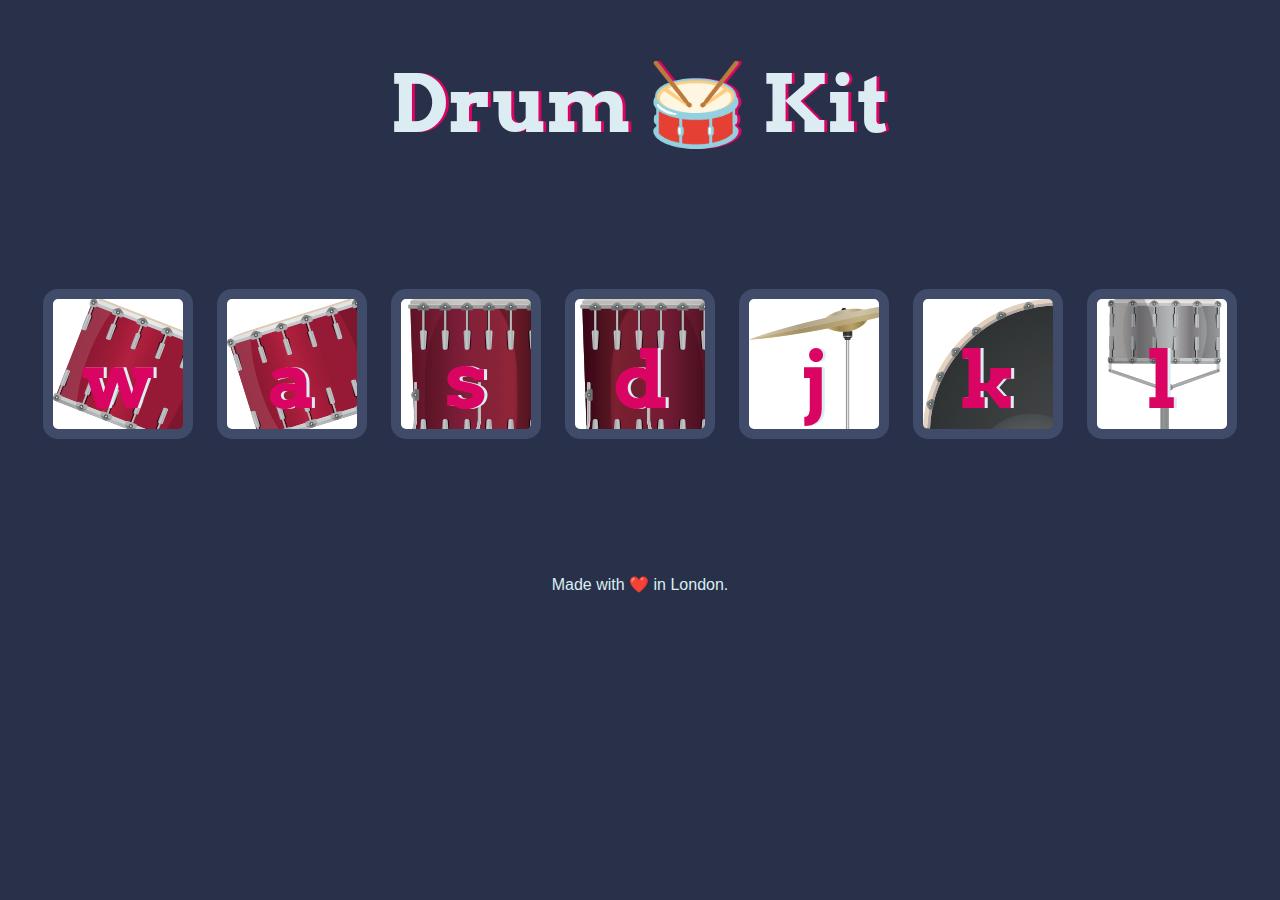
<file: 18+Advance+DOM+Drum+Kit/index.html>
<!DOCTYPE html>
<html lang="en" dir="ltr">

<head>
  <meta charset="utf-8">
  <title>Drum Kit</title>
  <link rel="stylesheet" href="styles.css">
  <link href="https://fonts.googleapis.com/css?family=Arvo" rel="stylesheet">
</head>

<body>

  <h1 id="title">Drum 🥁 Kit</h1>
  <div class="set">
    <button class="w drum">w</button>
    <button class="a drum">a</button>
    <button class="s drum">s</button>
    <button class="d drum">d</button>
    <button class="j drum">j</button>
    <button class="k drum">k</button>
    <button class="l drum">l</button>
  </div>


  <footer>
    Made with ❤️ in London.
  </footer>
<script src="./index.js"></script>
</body>

</html>
</file>
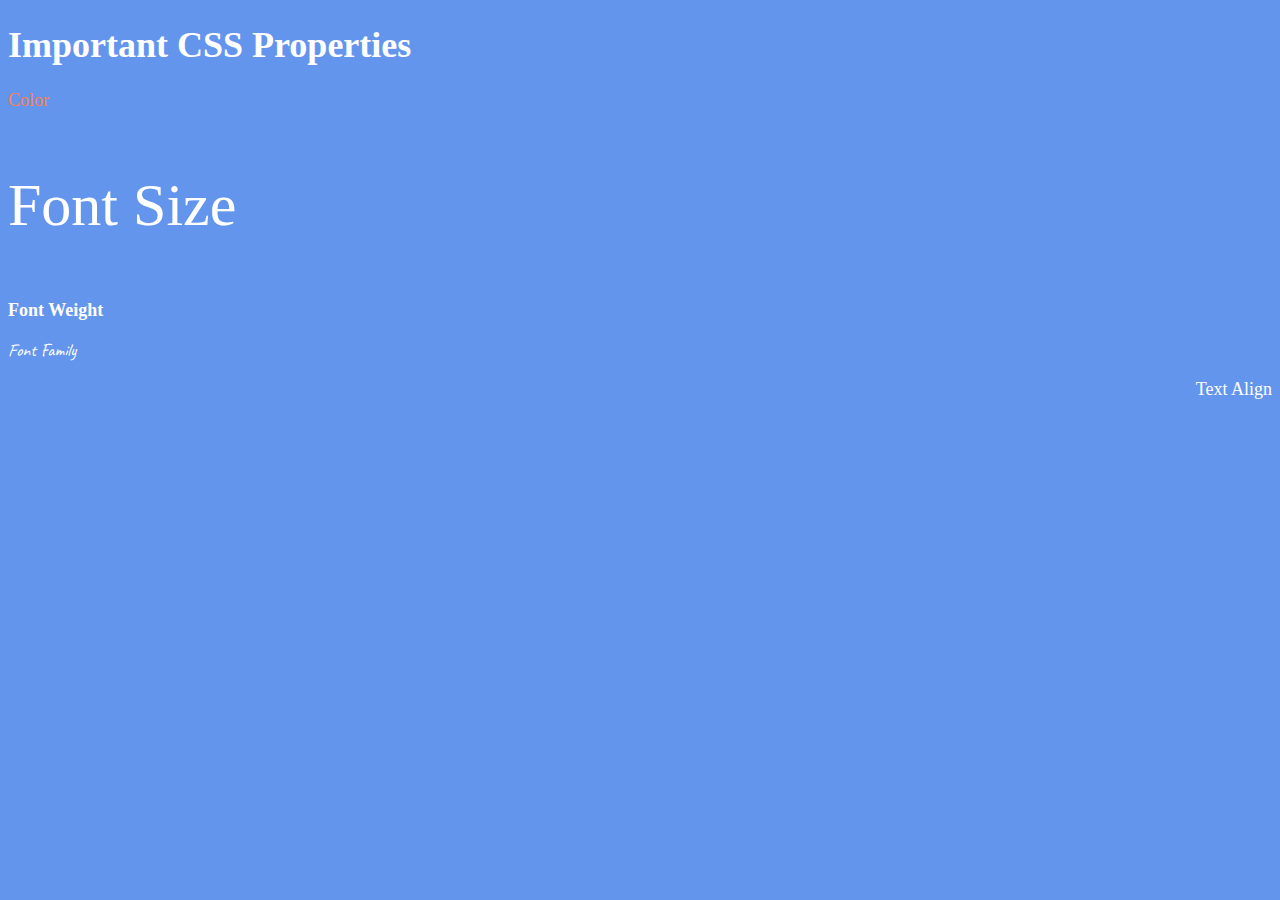
<file: 6.1+Font+Properties/index.html>
<!DOCTYPE html>
<html lang="en">
  <head>
    <meta charset="UTF-8" />
    <title>CSS Properties</title>
    <style>
      html {
        font-size: 30px;
      }
      body {
        background-color: cornflowerblue;
        color: white;
        font-size: 18px;

        #color {
          color: coral;
        }

        #size {
          font-size: 2rem;
        }
        #weight {
          font-weight: 900;
        }
        #family {
          font-family: Caveat, cursive;
          font-weight: 400;
        }
        #align {
          text-align: right;
        }
      }

      /* Don't change the CSS above, add Your CSS below */
    </style>
    <link rel="preconnect" href="https://fonts.googleapis.com" />
    <link rel="preconnect" href="https://fonts.gstatic.com" crossorigin />
    <link
      href="https://fonts.googleapis.com/css2?family=Caveat:wght@400..700&display=swap"
      rel="stylesheet"
    />
  </head>

  <body>
    <h1>Important CSS Properties</h1>
    <p id="color">Color</p>
    <p id="size">Font Size</p>
    <p id="weight">Font Weight</p>
    <p id="family">Font Family</p>
    <p id="align">Text Align</p>

    <!-- TODOs
  1. Change the color of <p>Color</p> to "coral" color.
  2. Change the font size of <p>Font Size</p> to 2X the size of the root font size.
  3. Change the font weight of <p>Font Weight</p> to 900.
  4. Change the font family of <p>Font Family</p> to the Google font Caveat with regular (400) font weight.
  Link: https://fonts.google.com/specimen/Caveat
  5. Change the <p>Text Align</p> to right align.
  6. Change the the root (html element) font size to 30px -->
  </body>
</html>
</file>
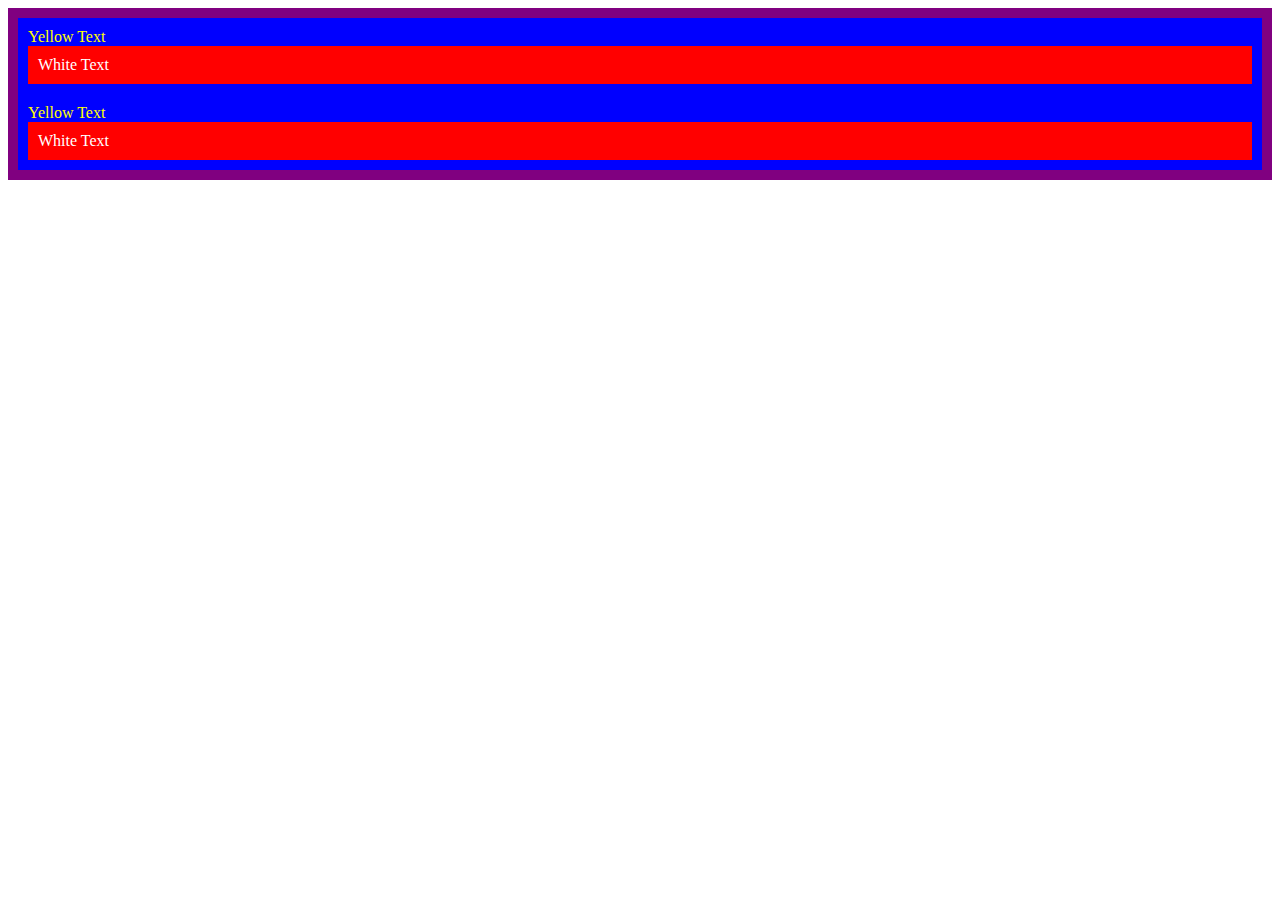
<file: 7.0+CSS+Cascade/index.html>
<!DOCTYPE html>
<html lang="en">

<head>
  <meta charset="UTF-8">
  <title>CSS Cascade</title>
  <link rel="stylesheet" href="./style.css">
</head>

<body>
  <div id="outer-box" class="box">
    <div class="box">
      <p>Yellow Text</p>
      <div class="box inner-box">
        <p class="white-text">White Text</p>
      </div>
    </div>
    <div class="box">
      <p>Yellow Text</p>
      <div class="box inner-box">
        <p class="white-text">White Text</p>
      </div>
    </div>
  </div>
</body>

</html>
</file>
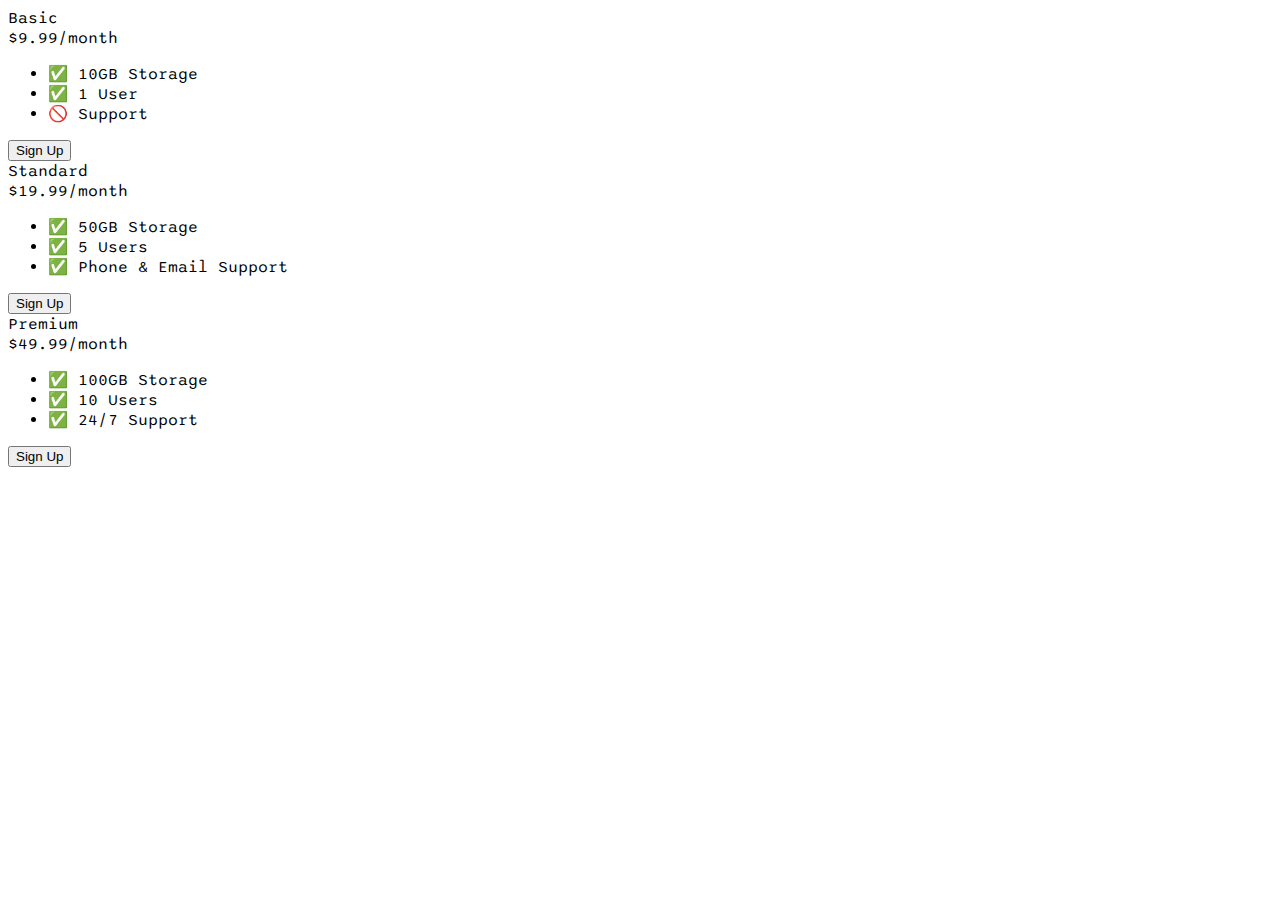
<file: 9.4+Flexbox+Pricing+Table+Project/index.html>
<!DOCTYPE html>
<html>
  <head>
    <title>Flexbox Pricing Table</title>
    <link rel="preconnect" href="https://fonts.googleapis.com" />
    <link rel="preconnect" href="https://fonts.gstatic.com" crossorigin />
    <link
      href="https://fonts.googleapis.com/css2?family=Sono:wght@400;700&display=swap"
      rel="stylesheet"
    />
    <style>
      body {
        font-family: "Sono", sans-serif;
      }

      /* Hint: What can you do with a media query and flexbox? */
      @media (max-width: 1250px) {
      }
    </style>
  </head>

  <body>
    <div class="pricing-container">
      <div class="pricing-plan">
        <div class="plan-title">Basic</div>
        <div class="plan-price">$9.99/month</div>
        <ul class="plan-features">
          <li>✅ 10GB Storage</li>
          <li>✅ 1 User</li>
          <li>🚫 Support</li>
        </ul>
        <button class="plan-button">Sign Up</button>
      </div>
      <div class="pricing-plan">
        <div class="plan-title">Standard</div>
        <div class="plan-price">$19.99/month</div>
        <ul class="plan-features">
          <li>✅ 50GB Storage</li>
          <li>✅ 5 Users</li>
          <li>✅ Phone &amp; Email Support</li>
        </ul>
        <button class="plan-button">Sign Up</button>
      </div>
      <div class="pricing-plan">
        <div class="plan-title">Premium</div>
        <div class="plan-price">$49.99/month</div>
        <ul class="plan-features">
          <li>✅ 100GB Storage</li>
          <li>✅ 10 Users</li>
          <li>✅ 24/7 Support</li>
        </ul>
        <button class="plan-button">Sign Up</button>
      </div>
    </div>
  </body>
</html>
</file>
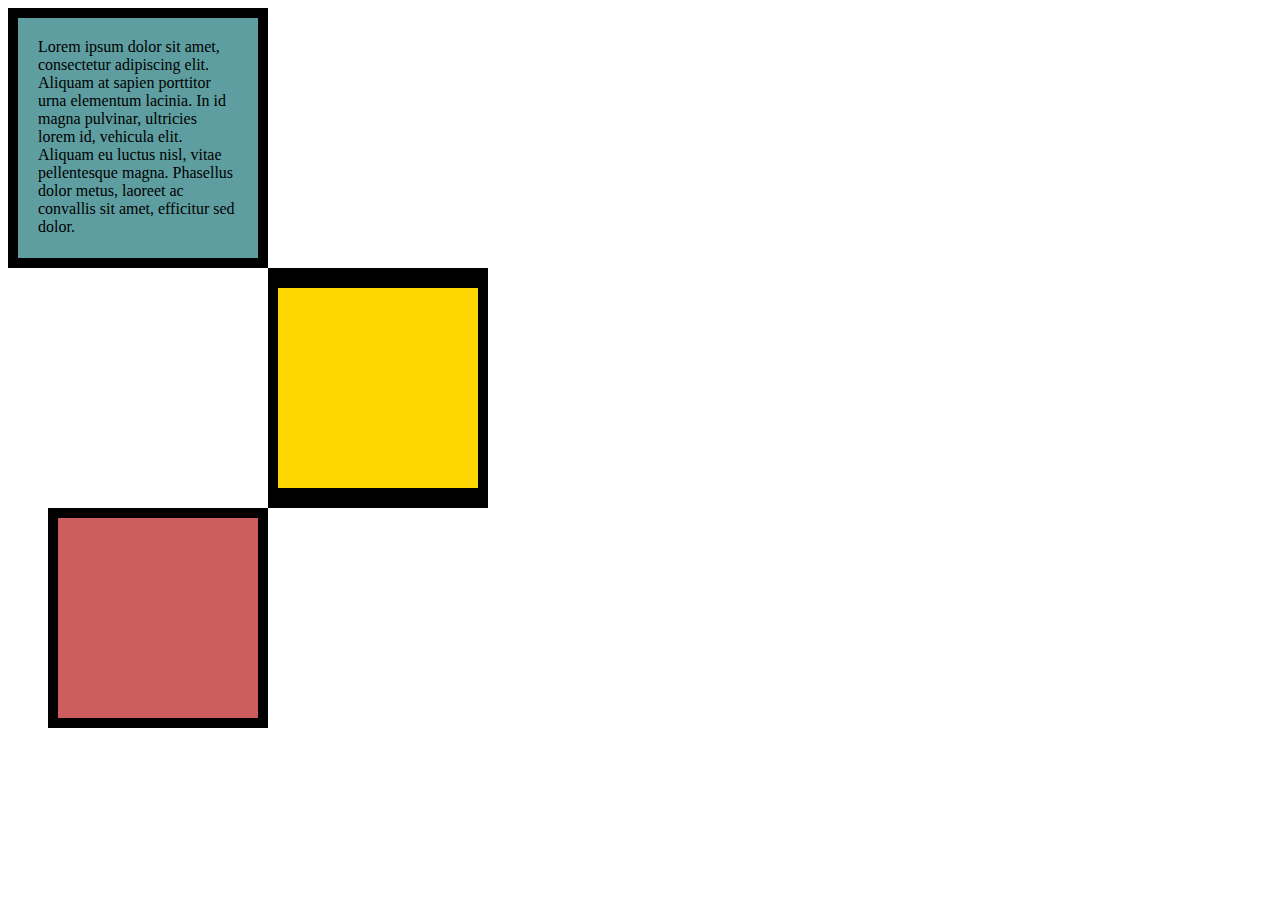
<file: 6.3+CSS+Box+Model/6.3 CSS Box Model/index.html>
<!DOCTYPE html>
<html lang="en">
  <head>
    <meta charset="UTF-8" />
    <title>CSS Box Model</title>
    <style>
      /* Write your CSS code here */
      .box {
        height: 200px;
        width: 200px;
      }

      .blue {
        background-color: cadetblue;
        padding: 20px;
        border: 10px solid black;
      }

      .blue p {
        margin: 0px;
      }

      .gold {
        background-color: gold;
        border: 20px solid black;
        border-width: 20px 10px;
        margin-left: 260px;
      }

      .red {
        background-color: indianred;
        border: 10px solid black;
        margin-left: 40px;
      }
    </style>
  </head>

  <div class="box blue">
    <p>
      Lorem ipsum dolor sit amet, consectetur adipiscing elit. Aliquam at sapien
      porttitor urna elementum lacinia. In id magna pulvinar, ultricies lorem
      id, vehicula elit. Aliquam eu luctus nisl, vitae pellentesque magna.
      Phasellus dolor metus, laoreet ac convallis sit amet, efficitur sed dolor.
    </p>
  </div>
  <div class="box gold"></div>
  <div class="box red"></div>

  <body>
    <!-- TODOs:
1. Create 3 Boxes using the div element.
2. Set their sizes to 200px heigh by 200px wide.
3. Set different background colors for each of the boxes (I used cadetblue, gold and indianred).
4. Add a paragraph <p> element into the first div and add the following words:
    Lorem ipsum dolor sit amet, consectetur adipiscing elit. Aliquam at sapien porttitor urna elementum lacinia. In
    id magna pulvinar, ultricies lorem id, vehicula elit. Aliquam eu luctus nisl, vitae pellentesque magna. Phasellus
    dolor metus, laoreet ac convallis sit amet, efficitur sed dolor.
5. Set the 1st div to have 20px padding all around with a black 10px border.
6. Fix the style of the <p> element to remove all margins.
Hint: Use the CSS inspector in Chrome.
7. Set the 2nd div to have a 20px border on top and bottom and 10px border left and right. (See goal image)
8. Set the 3rd div to have a 10px border 
9. Set the margins for the divs so that each box corner touches the other. (See the goal image)
-->
  </body>
</html>
</file>
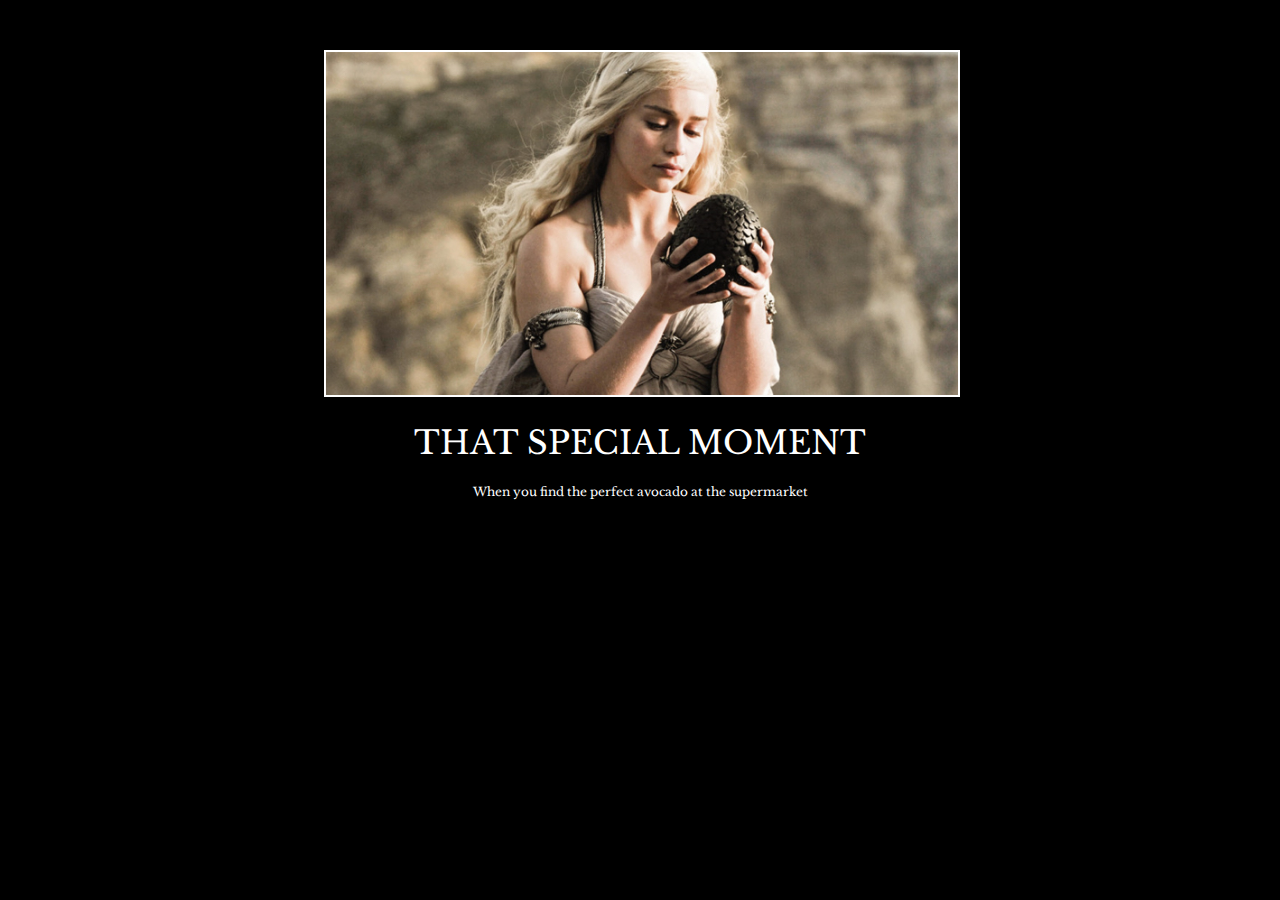
<file: 6.4+Motivation+Meme+Project/6.4 Motivation Meme Project/index.html>
<!DOCTYPE html>
<html lang="en">
  <head>
    <meta charset="UTF-8" />
    <meta name="viewport" content="width=device-width, initial-scale=1.0" />
    <title>Document</title>
    <link rel="stylesheet" href="style.css" />
    <link rel="preconnect" href="https://fonts.googleapis.com" />
    <link rel="preconnect" href="https://fonts.gstatic.com" crossorigin />
    <link
      href="https://fonts.googleapis.com/css2?family=Libre+Baskerville&display=swap"
      rel="stylesheet"
    />
  </head>
  <body>
    <div class="container">
      <div class="image-container">
        <img src="assets/images/daenerys.jpeg" alt="Blonde girl" />
      </div>
      <h1>That special moment</h1>
      <p>When you find the perfect avocado at the supermarket</p>
    </div>
  </body>
</html>

<!-- 
  TODO: Create a motivational post website.
Style it how ever you like. 
Look at the goal image for inspiration.
But it must have the following features:
1. The main h1 text should be using the Regular Libre Baskerville Font from Google Fonts:
  https://fonts.google.com/specimen/Libre+Baskerville
2. The text should be white and background black.
3. Add your own image into the images folder inside assets. It should have a 5px white border.
4. The text should be center aligned.
5. Create a div to contain the h1, p and img elements. Adjust the margins so that the image and text are centered on the page. 
  Hint: You horizontally center a div by giving it a width of 50% and a margin-left of 25%.
  Hint: Set the image to have a width of 100% so it fills the div. 
6. Read about the text-transform property on MDN docs to make the h1 uppercase with CSS.
  https://developer.mozilla.org/en-US/docs/Web/CSS/text-transform 
-->
</file>
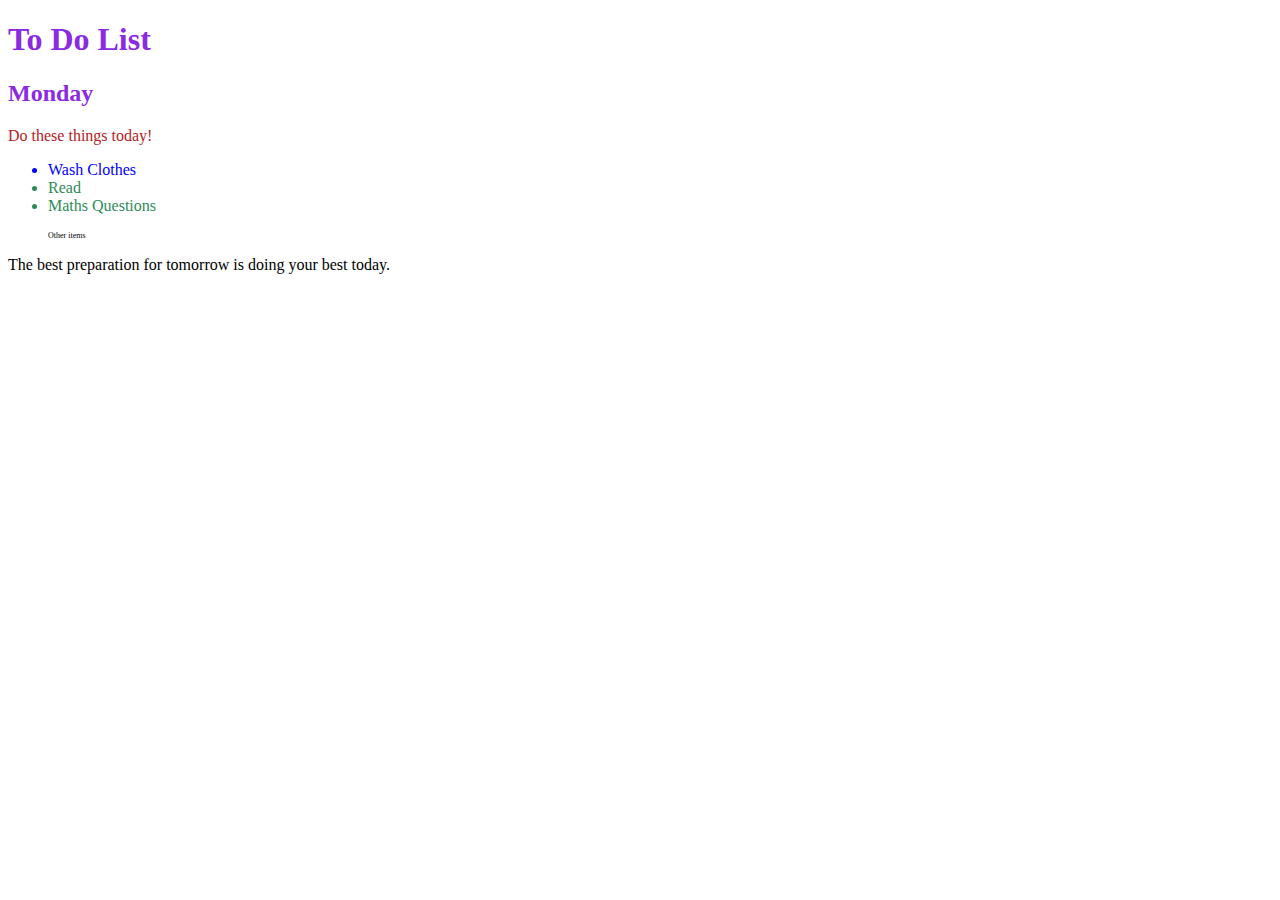
<file: 7.1+Combining+Selectors/7.1 Combining Selectors/index.html>
<!DOCTYPE html>
<html lang="en">

<head>
  <meta charset="UTF-8">
  <title>Combining CSS Selectors</title>
  <link rel="stylesheet" href="./style.css">
</head>

<!-- Don't change any of the HTML code! -->

<body>
  <h1>To Do List</h1>
  <h2>Monday</h2>
  <div class="box">
    <p class="done">Do these things today!</p>
    <ul class="list">
      <li>Wash Clothes</li>
      <li class="done">Read</li>
      <li class="done">Maths Questions</li>
    </ul>
  </div>

  <ul>
    <p class="done">Other items</p>
  </ul>
  <p>The best preparation for tomorrow is doing your best today.</p>

</body>

</html>
</file>
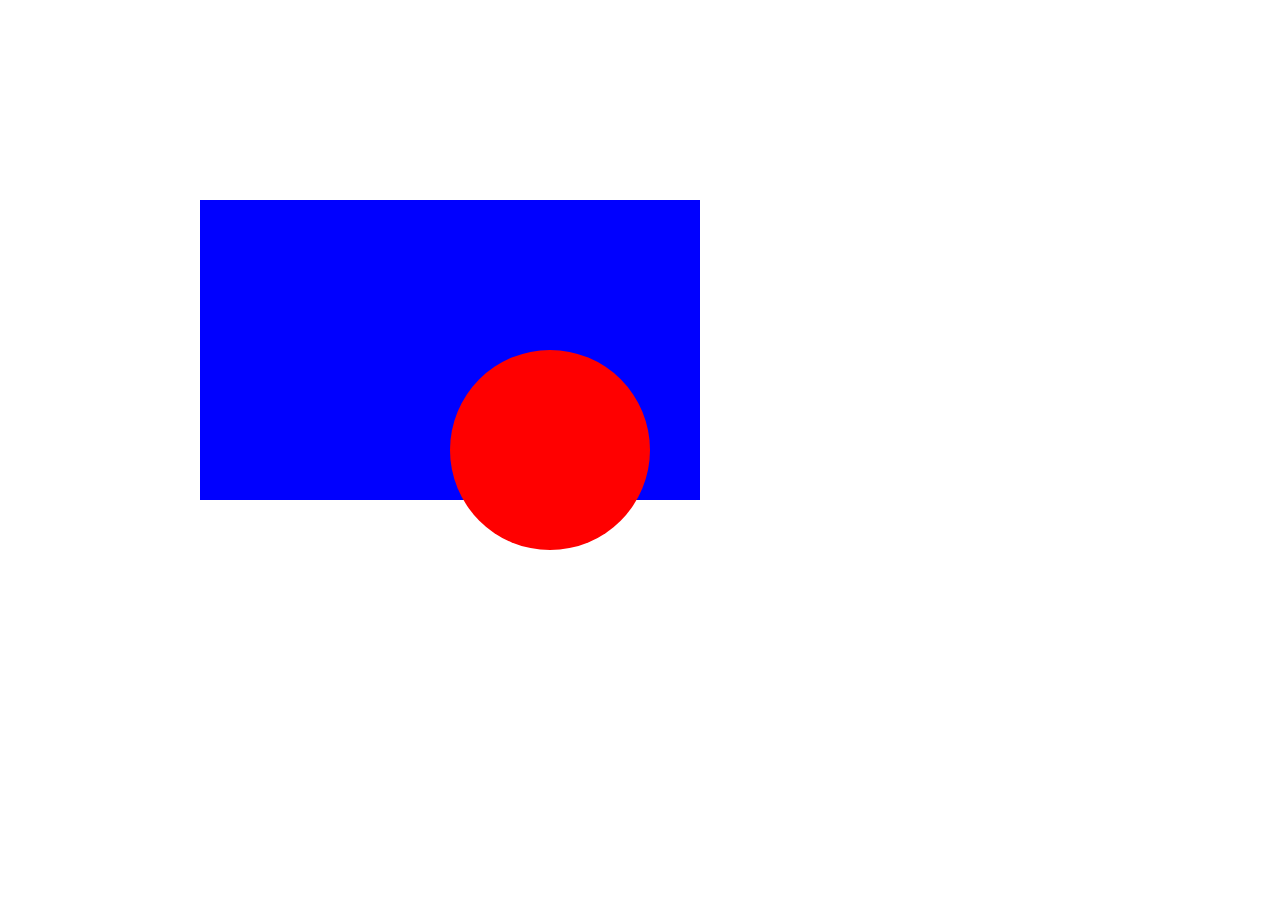
<file: 7.2+CSS+Positioning/7.2 CSS Positioning/index.html>
<!DOCTYPE html>
<html>
  <head>
    <title>CSS Positioning Exercise</title>
    <style>
      /* Write your code here */
      .blue-box {
        background-color: blue;
        height: 300px;
        width: 500px;
        position: absolute;
        left: 200px;
        top: 200px;
      }
      .red-circle {
        background-color: red;
        height: 200px;
        width: 200px;
        border-radius: 50%;
        position: relative;
        left: 250px;
        top: 150px;
      }
    </style>
  </head>

  <body>
    <div class="blue-box">
      <div class="red-circle"></div>
    </div>
  </body>
</html>
</file>
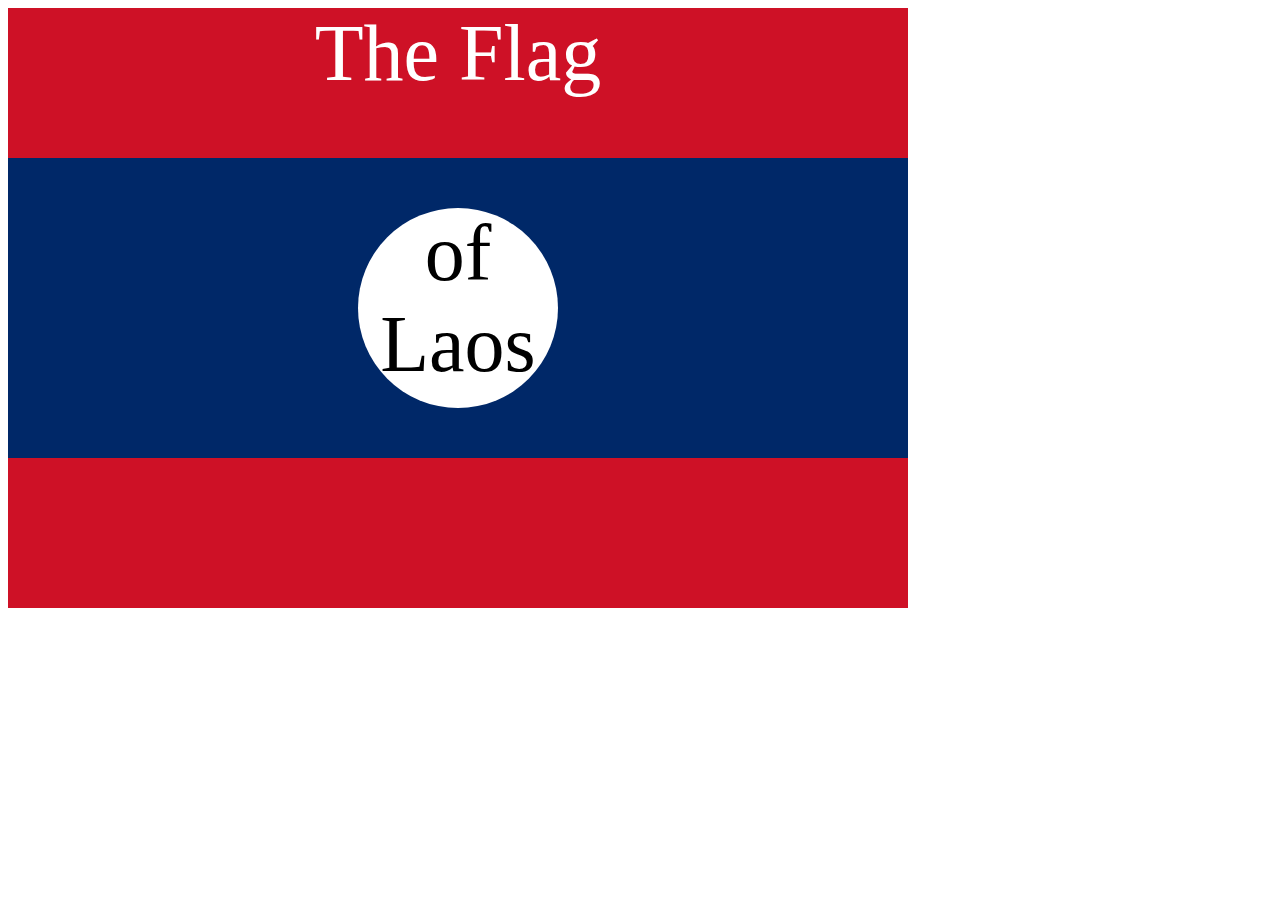
<file: 7.3+Flag+Project/7.3 CSS Flag Project/index.html>
<!DOCTYPE html>
<html lang="en">
  <head>
    <meta charset="UTF-8" />
    <title>CSS Flag Project</title>
    <style>
      /* Write your CSS Code here */
      .flag {
        background-color: rgb(206, 17, 38);
        height: 600px;
        width: 900px;
        position: relative;
      }

      .flag > p {
        color: #ffffff;
        font-size: 80px;
        margin: 0;
        text-align: center;
      }

      .flag div div p {
        color: #000000;
        font-size: 80px;
        margin: 0;
        text-align: center;
      }

      .flag > div {
        background-color: rgb(0, 40, 104);
        height: 300px;
        width: 900px;
        position: absolute;
        top: 150px;
      }

      .flag > div > div {
        background-color: #ffffff;
        height: 200px;
        width: 200px;
        border-radius: 50%;
        position: relative;
        left: 350px;
        top: 50px;
      }
    </style>
  </head>

  <!-- 
  IMPORTANT! Do not change any HTML
Don't add any classes/ids/elements 
Use what you know about combining selectors 
and CSS specificity instead.
Hint 1: The flag is 900px by 600px and the circle is 200px by 200px.
Hint 2: You can use CSS inspection to get the colors from
https://appbrewery.github.io/flag-of-laos/
-->

  <body>
    <div class="flag">
      <p>The Flag</p>
      <div>
        <div>
          <p>of Laos</p>
        </div>
      </div>
    </div>
  </body>
</html>
</file>
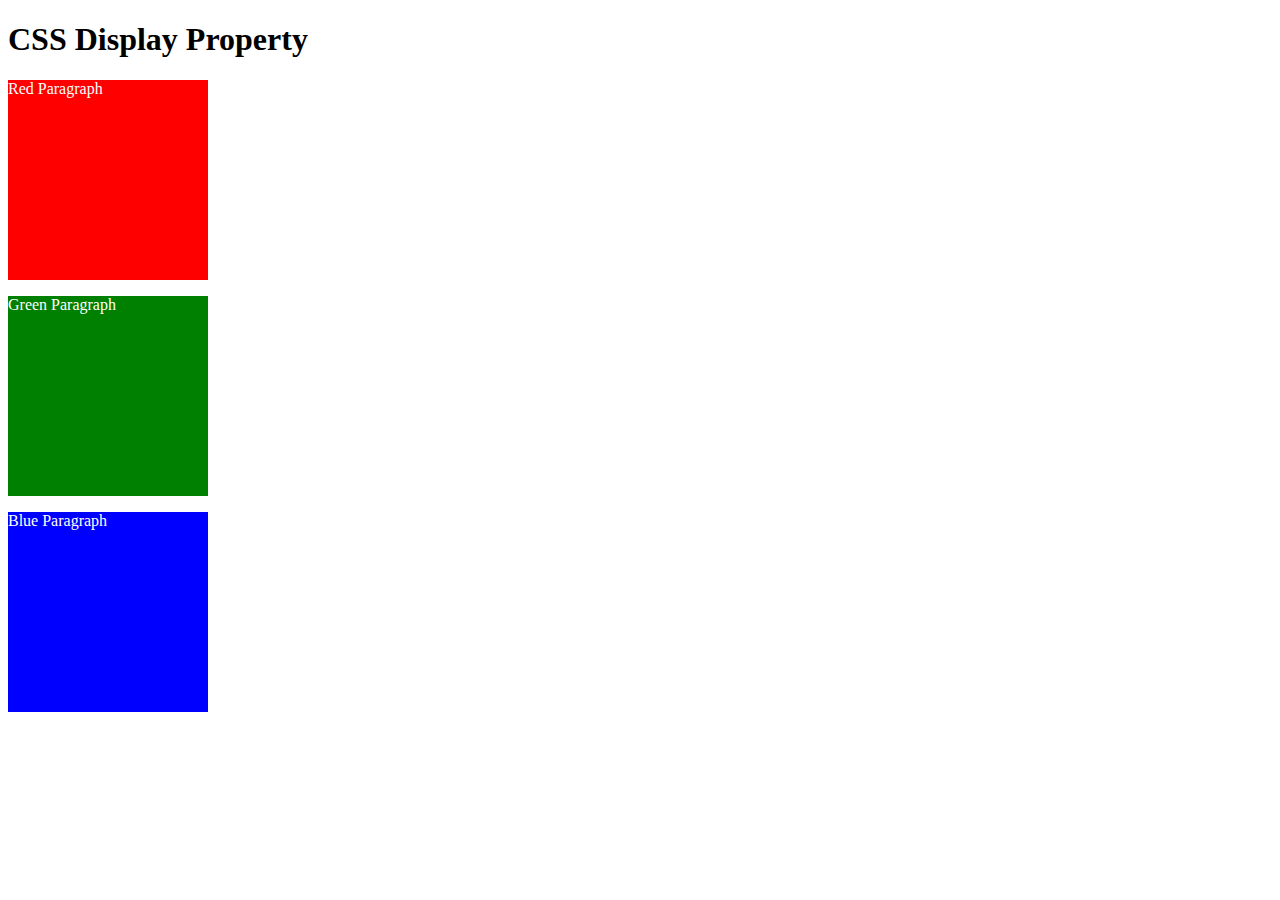
<file: 8.0+CSS+Display/8.0 CSS Display/index.html>
<!DOCTYPE html>
<html>
  <!-- 
  TODO
1. By changing only the display property of the CSS make all 3 squares line up horizontally like in goal1 image.
2. Change only the display property to make all 3 squares line up vertically like in goal2 image. 
-->

  <head>
    <title>CSS Display Property Example</title>
    <style>
      p {
        color: white;
      }

      .red {
        display: block;
        width: 200px;
        height: 200px;
        background-color: red;
      }

      .green {
        display: block;
        width: 200px;
        height: 200px;
        background-color: green;
      }

      .blue {
        display: block;
        width: 200px;
        height: 200px;
        background-color: blue;
      }
    </style>
  </head>

  <body>
    <h1>CSS Display Property</h1>
    <p class="red">Red Paragraph</p>
    <p class="green">Green Paragraph</p>
    <p class="blue">Blue Paragraph</p>
  </body>
</html>
</file>
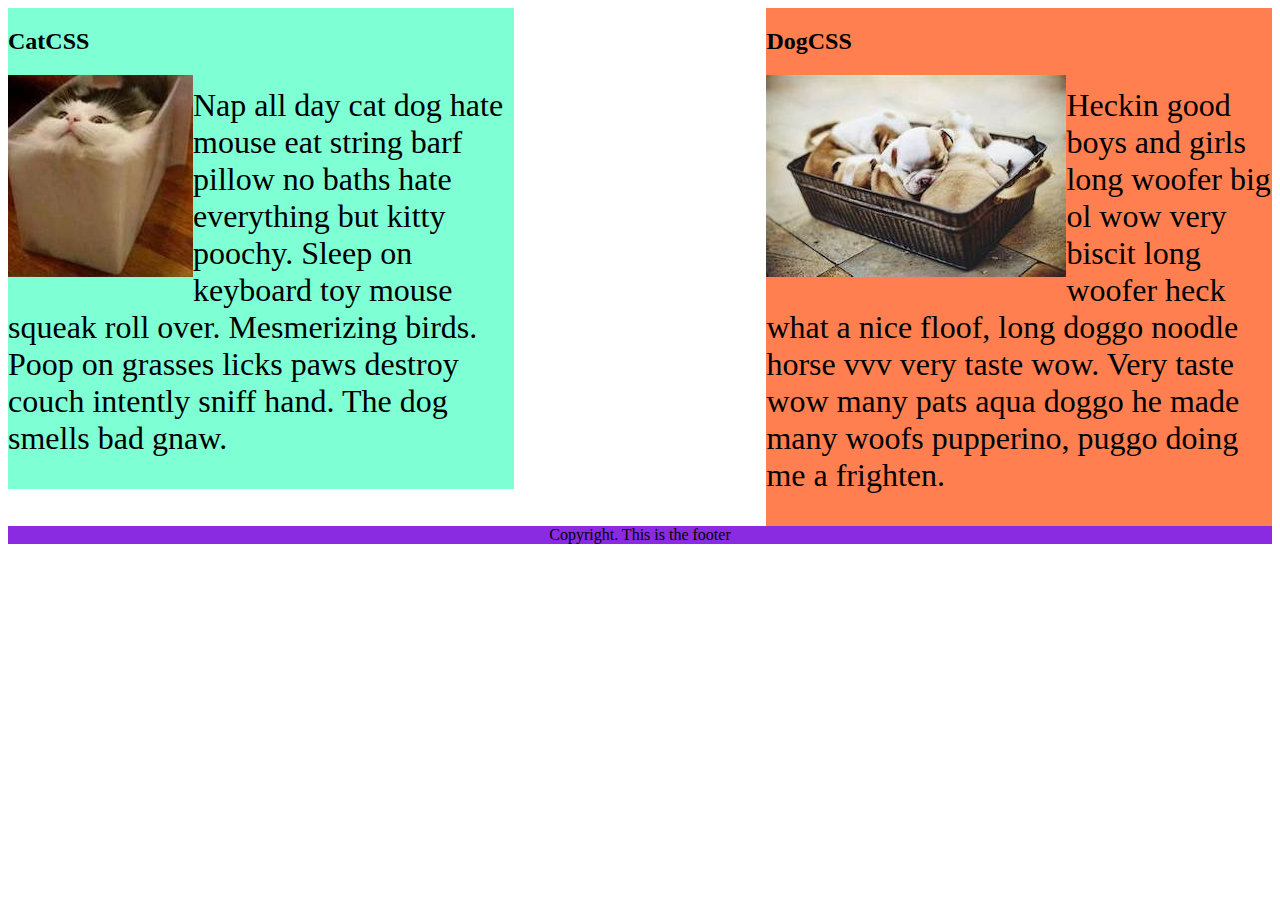
<file: 8.1+CSS+Float/8.1 CSS Float/index.html>
<!DOCTYPE html>
<html lang="en">
  <!-- TODO
1. Make both paragraph elements wrap around the image.
2. Use Float to move the cat div to the left and the dog div to the right.
3. Use clear to make the footer go below both the cat and dog div. -->

  <head>
    <meta charset="UTF-8" />
    <title>CSS Float</title>
    <style>
      div {
        display: inline-block;
        width: 40%;
      }

      p {
        font-size: 2em;
      }

      .cat {
        background-color: aquamarine;
        float: left;
      }

      .cat img {
        float: left;
      }

      .dog {
        background-color: coral;
        float: right;
      }

      .dog img {
        float: left;
      }

      footer {
        text-align: center;
        background-color: blueviolet;
        clear: both;
      }
    </style>
  </head>

  <body>
    <div class="cat">
      <h2>CatCSS</h2>

      <img src="cat.jpeg" alt="cat in a box" />
      <p class="first-paragraph">
        Nap all day cat dog hate mouse eat string barf pillow no baths hate
        everything but kitty poochy. Sleep on keyboard toy mouse squeak roll
        over. Mesmerizing birds. Poop on grasses licks paws destroy couch
        intently sniff hand. The dog smells bad gnaw.
      </p>
    </div>
    <div class="dog">
      <h2>DogCSS</h2>
      <img src="dog.jpeg" alt="dogs in a box" />
      <p class="second-paragraph">
        Heckin good boys and girls long woofer big ol wow very biscit long
        woofer heck what a nice floof, long doggo noodle horse vvv very taste
        wow. Very taste wow many pats aqua doggo he made many woofs pupperino,
        puggo doing me a frighten.
      </p>
    </div>

    <footer>Copyright. This is the footer</footer>
  </body>
</html>
</file>
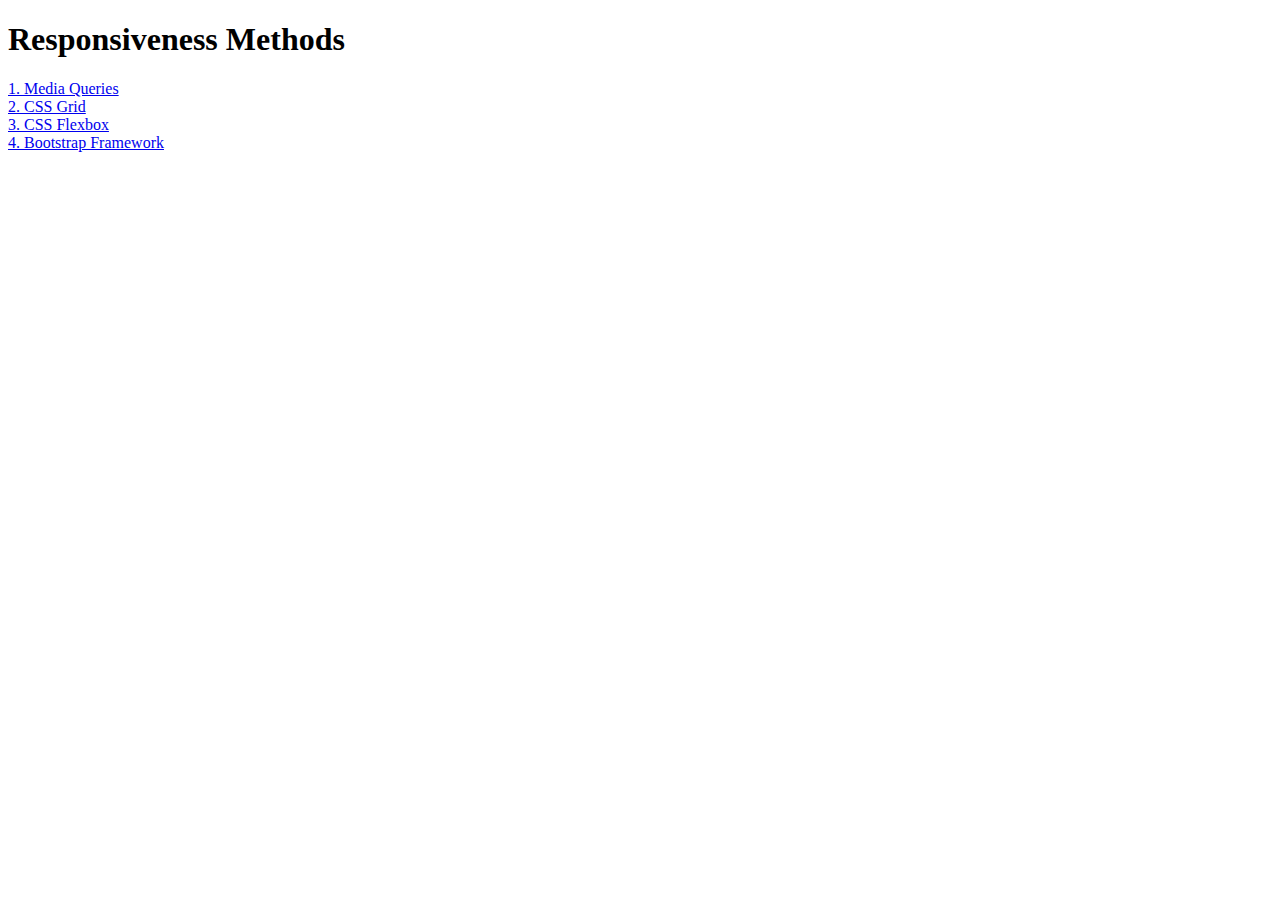
<file: 8.2+Responsiveness/8.2 Responsiveness/index.html>
<!DOCTYPE html>
<html lang="en">

<head>
  <meta charset="UTF-8">
  <meta name="viewport" content="width=device-width, initial-scale=1.0">
  <title>Responsiveness</title>
  <style>
    a {
      display: block;
    }
  </style>
</head>

<body>
  <h1>Responsiveness Methods</h1>
  <a href="./media-query.html">1. Media Queries</a>
  <a href="./grid.html">2. CSS Grid</a>
  <a href="./flexbox.html">3. CSS Flexbox</a>
  <a href="./bootstrap.html">4. Bootstrap Framework</a>
</body>

</html>
</file>
<file: 18+Advance+DOM+Drum+Kit/styles.css>
body {
  text-align: center;
  background-color: #283149;
}

h1 {
  font-size: 5rem;
  color: #DBEDF3;
  font-family: "Arvo", cursive;
  text-shadow: 3px 0 #DA0463;

}

footer {
  color: #DBEDF3;
  font-family: sans-serif;
}

.w {
  background-image: url(./images/tom1.png);
}

.a {
  background-image: url(./images/tom2.png);
}

.s {
  background-image: url(./images/tom3.png);
}

.d {
  background-image: url(./images/tom4.png);
}

.j {
  background-image: url(./images/crash.png);
}

.k {
  background-image: url(./images/kick.png);
}

.l {
  background-image: url(./images/snare.png);
}

.set {
  margin: 10% auto;
}

.game-over {
  background-color: red;
  opacity: 0.8;
}

.pressed {
  box-shadow: 0 3px 4px 0 #DBEDF3;
  opacity: 0.5;
}

.red {
  color: red;
}

.drum {
  outline: none;
  border: 10px solid #404B69;
  font-size: 5rem;
  font-family: 'Arvo', cursive;
  line-height: 2;
  font-weight: 900;
  color: #DA0463;
  text-shadow: 3px 0 #DBEDF3;
  border-radius: 15px;
  display: inline-block;
  width: 150px;
  height: 150px;
  text-align: center;
  margin: 10px;
  background-color: white;
}
</file>
<file: 7.0+CSS+Cascade/style.css>
/* Don't change the existing CSS. */

.box {
  background-color: blue;
  padding: 10px;
}

p {
  color: yellow;
  margin: 0;
  padding: 0;
}

#outer-box{
  background-color: purple;
}

.inner-box{
  background-color: red;
}

.white-text{
  color: #ffffff;
}
</file>
<file: 6.4+Motivation+Meme+Project/6.4 Motivation Meme Project/style.css>
*{
    font-family: "Libre Baskerville", serif;
    font-weight: 400;
    font-style: normal;
}

body{
    background-color: #000000;
}

.container{
    text-align: center;
    margin: 50px;
    width: 50%;
    margin-left: 25%;
}

.container img{
    border: 2px solid #ffffff;
width: 100%;
    
}

.container h1{
    color: #ffffff;
    text-transform: uppercase;
}

.container p{
    color: #ffffff;
    font-size: 12px;
}
</file>
<file: 7.1+Combining+Selectors/7.1 Combining Selectors/style.css>
/* Write your code here: */
h1, h2 {
    color: blueviolet;
}

.box > .done{
    color: firebrick;
}

.box li {
    color: blue;
}

li.done{
    color: seagreen;
}

ul p.done{
    font-size: 0.5rem;
}
</file>
